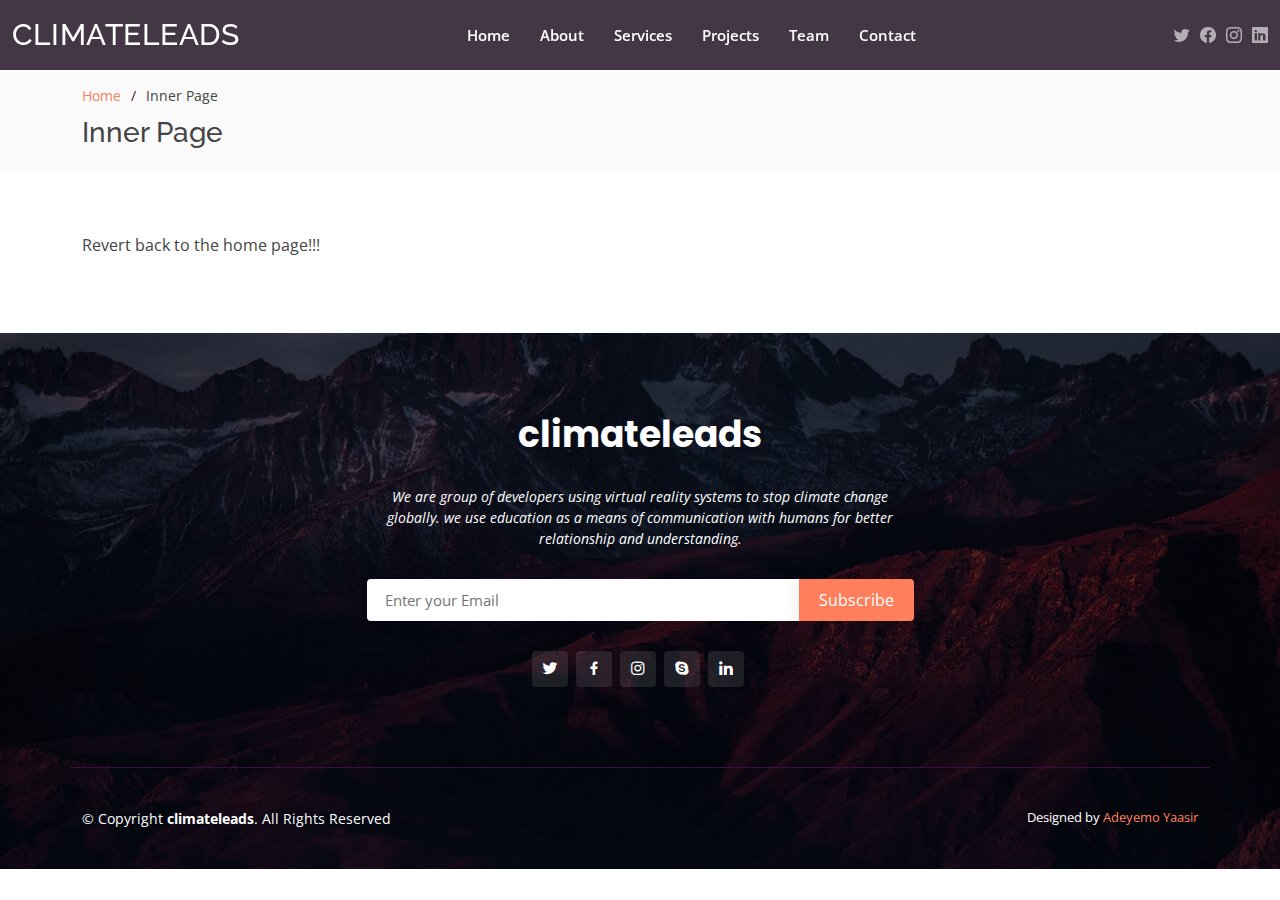
<file: inner-page.html>
<!DOCTYPE html>
<html lang="en">

<head>
  <meta charset="utf-8">
  <meta content="width=device-width, initial-scale=1.0" name="viewport">

  <title>climateleads</title>
  <meta content="" name="description">
  <meta content="" name="keywords">

  <!-- Favicons -->
  <link href="assets/img/favicon.png" rel="icon">
  <link href="assets/img/apple-touch-icon.png" rel="apple-touch-icon">

  <!-- Google Fonts -->
  <link href="https://fonts.googleapis.com/css?family=Open+Sans:300,300i,400,400i,600,600i,700,700i|Raleway:300,300i,400,400i,500,500i,600,600i,700,700i|Poppins:300,300i,400,400i,500,500i,600,600i,700,700i" rel="stylesheet">

  <!-- Vendor CSS Files -->
  <link href="assets/vendor/bootstrap/css/bootstrap.min.css" rel="stylesheet">
  <link href="assets/vendor/bootstrap-icons/bootstrap-icons.css" rel="stylesheet">
  <link href="assets/vendor/boxicons/css/boxicons.min.css" rel="stylesheet">
  <link href="assets/vendor/glightbox/css/glightbox.min.css" rel="stylesheet">
  <link href="assets/vendor/remixicon/remixicon.css" rel="stylesheet">
  <link href="assets/vendor/swiper/swiper-bundle.min.css" rel="stylesheet">

  <!-- Template Main CSS File -->
  <link href="assets/css/style.css" rel="stylesheet">

</head>

<body>

  <!-- ======= Header ======= -->
  <header id="header" class="d-flex align-items-center header-inner-pages">
    <div class="container-fluid d-flex align-items-center justify-content-lg-between">

      <h1 class="logo me-auto me-lg-0"><a href="index.html">climateleads</a></h1>
      <!-- Uncomment below if you prefer to use an image logo -->
      <!-- <a href="index.html" class="logo me-auto me-lg-0"><img src="assets/img/logo.png" alt="" class="img-fluid"></a>-->

      <nav id="navbar" class="navbar order-last order-lg-0">
        <ul>
          <li><a class="nav-link scrollto " href="#hero">Home</a></li>
          <li><a class="nav-link scrollto" href="#about">About</a></li>
          <li><a class="nav-link scrollto" href="#services">Services</a></li>
          <li><a class="nav-link scrollto " href="#portfolio">Projects</a></li>
          <li><a class="nav-link scrollto" href="#team">Team</a></li>
          <li><a class="nav-link scrollto" href="#contact">Contact</a></li>
        </ul>
        <i class="bi bi-list mobile-nav-toggle"></i>
      </nav><!-- .navbar -->

      <div class="header-social-links d-flex align-items-center">
        <a href="#" class="twitter"><i class="bi bi-twitter"></i></a>
        <a href="#" class="facebook"><i class="bi bi-facebook"></i></a>
        <a href="#" class="instagram"><i class="bi bi-instagram"></i></a>
        <a href="#" class="linkedin"><i class="bi bi-linkedin"></i></i></a>
      </div>

    </div>
  </header><!-- End Header -->

  <main id="main">

    <!-- ======= Breadcrumbs ======= -->
    <section id="breadcrumbs" class="breadcrumbs">
      <div class="container">

        <ol>
          <li><a href="index.html">Home</a></li>
          <li>Inner Page</li>
        </ol>
        <h2>Inner Page</h2>

      </div>
    </section><!-- End Breadcrumbs -->

    <section class="inner-page">
      <div class="container">
        <p>
          Revert back to the home page!!!
        </p>
      </div>
    </section>

  </main><!-- End #main -->

  <!-- ======= Footer ======= -->
  <footer id="footer">

    <div class="footer-top">

      <div class="container">

        <div class="row  justify-content-center">
          <div class="col-lg-6">
            <h3>climateleads</h3>
            <p>We are group of developers using virtual reality systems to stop climate change globally. we use education as a means of communication with humans for better relationship and understanding.</p>
          </div>
        </div>

        <div class="row footer-newsletter justify-content-center">
          <div class="col-lg-6">
            <form action="" method="post">
              <input type="email" name="email" placeholder="Enter your Email"><input type="submit" value="Subscribe">
            </form>
          </div>
        </div>

        <div class="social-links">
          <a href="#" class="twitter"><i class="bx bxl-twitter"></i></a>
          <a href="#" class="facebook"><i class="bx bxl-facebook"></i></a>
          <a href="#" class="instagram"><i class="bx bxl-instagram"></i></a>
          <a href="#" class="google-plus"><i class="bx bxl-skype"></i></a>
          <a href="#" class="linkedin"><i class="bx bxl-linkedin"></i></a>
        </div>

      </div>
    </div>

    <div class="container footer-bottom clearfix">
      <div class="copyright">
        &copy; Copyright <strong><span>climateleads</span></strong>. All Rights Reserved
      </div>
      <div class="credits">

        Designed by <a href="">Adeyemo Yaasir</a>
      </div>
    </div>
  </footer><!-- End Footer -->

  <div id="preloader"></div>
  <a href="#" class="back-to-top d-flex align-items-center justify-content-center"><i class="bi bi-arrow-up-short"></i></a>

  <!-- Vendor JS Files -->
  <script src="assets/vendor/purecounter/purecounter_vanilla.js"></script>
  <script src="assets/vendor/bootstrap/js/bootstrap.bundle.min.js"></script>
  <script src="assets/vendor/glightbox/js/glightbox.min.js"></script>
  <script src="assets/vendor/isotope-layout/isotope.pkgd.min.js"></script>
  <script src="assets/vendor/swiper/swiper-bundle.min.js"></script>
  <script src="assets/vendor/php-email-form/validate.js"></script>

  <!-- Template Main JS File -->
  <script src="assets/js/main.js"></script>

</body>

</html>
</file>
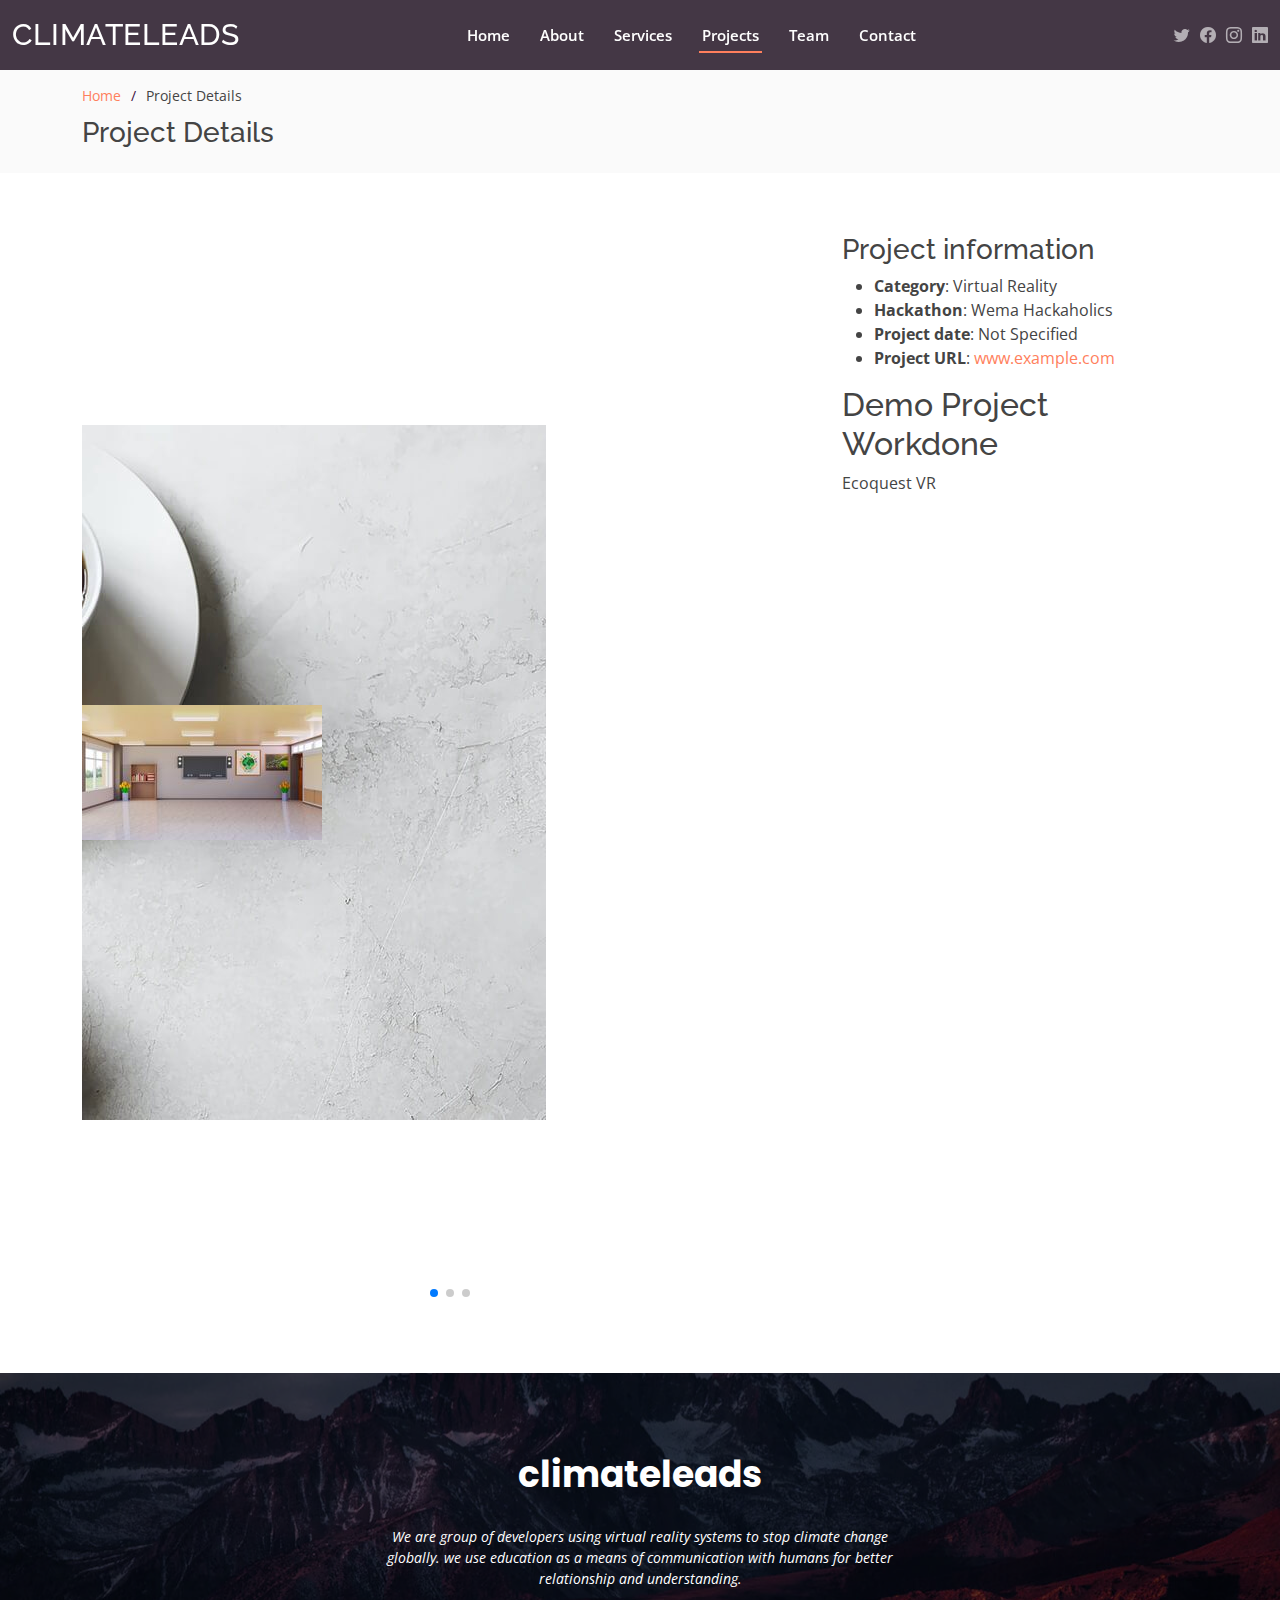
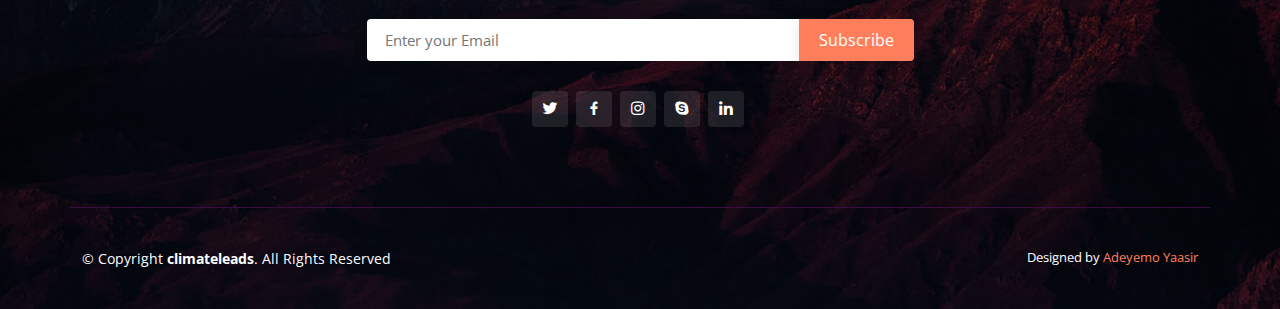
<file: portfolio-details.html>
<!DOCTYPE html>
<html lang="en">

<head>
  <meta charset="utf-8">
  <meta content="width=device-width, initial-scale=1.0" name="viewport">

  <title>climateleads</title>
  <meta content="" name="description">
  <meta content="" name="keywords">

  <!-- Favicons -->
  <link href="assets/img/favicon.png" rel="icon">
  <link href="assets/img/apple-touch-icon.png" rel="apple-touch-icon">

  <!-- Google Fonts -->
  <link href="https://fonts.googleapis.com/css?family=Open+Sans:300,300i,400,400i,600,600i,700,700i|Raleway:300,300i,400,400i,500,500i,600,600i,700,700i|Poppins:300,300i,400,400i,500,500i,600,600i,700,700i" rel="stylesheet">

  <!-- Vendor CSS Files -->
  <link href="assets/vendor/bootstrap/css/bootstrap.min.css" rel="stylesheet">
  <link href="assets/vendor/bootstrap-icons/bootstrap-icons.css" rel="stylesheet">
  <link href="assets/vendor/boxicons/css/boxicons.min.css" rel="stylesheet">
  <link href="assets/vendor/glightbox/css/glightbox.min.css" rel="stylesheet">
  <link href="assets/vendor/remixicon/remixicon.css" rel="stylesheet">
  <link href="assets/vendor/swiper/swiper-bundle.min.css" rel="stylesheet">

  <!-- Template Main CSS File -->
  <link href="assets/css/style.css" rel="stylesheet">

</head>

<body>

  <!-- ======= Header ======= -->
  <header id="header" class="d-flex align-items-center header-inner-pages">
    <div class="container-fluid d-flex align-items-center justify-content-lg-between">

      <h1 class="logo me-auto me-lg-0"><a href="index.html">climateleads</a></h1>
      <!-- Uncomment below if you prefer to use an image logo -->
      <!-- <a href="index.html" class="logo me-auto me-lg-0"><img src="assets/img/logo.png" alt="" class="img-fluid"></a>-->

      <nav id="navbar" class="navbar order-last order-lg-0">
        <ul>
          <li><a class="nav-link scrollto " href="#hero">Home</a></li>
          <li><a class="nav-link scrollto" href="#about">About</a></li>
          <li><a class="nav-link scrollto" href="#services">Services</a></li>
          <li><a class="nav-link scrollto active" href="#portfolio">Projects</a></li>
          <li><a class="nav-link scrollto" href="#team">Team</a></li>
          <li><a class="nav-link scrollto" href="#contact">Contact</a></li>
        </ul>
        <i class="bi bi-list mobile-nav-toggle"></i>
      </nav><!-- .navbar -->

      <div class="header-social-links d-flex align-items-center">
        <a href="#" class="twitter"><i class="bi bi-twitter"></i></a>
        <a href="#" class="facebook"><i class="bi bi-facebook"></i></a>
        <a href="#" class="instagram"><i class="bi bi-instagram"></i></a>
        <a href="#" class="linkedin"><i class="bi bi-linkedin"></i></i></a>
      </div>

    </div>
  </header><!-- End Header -->

  <main id="main">

    <!-- ======= Breadcrumbs ======= -->
    <section id="breadcrumbs" class="breadcrumbs">
      <div class="container">

        <ol>
          <li><a href="index.html">Home</a></li>
          <li>Project Details</li>
        </ol>
        <h2>Project Details</h2>

      </div>
    </section><!-- End Breadcrumbs -->

    <!-- ======= Portfolio Details Section ======= -->
    <section id="portfolio-details" class="portfolio-details">
      <div class="container">

        <div class="row gy-4">

          <div class="col-lg-8">
            <div class="portfolio-details-slider swiper">
              <div class="swiper-wrapper align-items-center">

                <div class="swiper-slide">
                  <img src="assets/img/portfolio/portfolio-details-1.jpg" alt="">
                </div>

                <div class="swiper-slide">
                  <img src="assets/img/portfolio/portfolio-details-2.jpg" alt="">
                </div>

                <div class="swiper-slide">
                  <img src="assets/img/portfolio/portfolio-details-3.jpg" alt="">
                </div>

              </div>
              <div class="swiper-pagination"></div>
            </div>
          </div>

          <div class="col-lg-4">
            <div class="portfolio-info">
              <h3>Project information</h3>
              <ul>
                <li><strong>Category</strong>: Virtual Reality</li>
                <li><strong>Hackathon</strong>: Wema Hackaholics</li>
                <li><strong>Project date</strong>: Not Specified</li>
                <li><strong>Project URL</strong>: <a href="#">www.example.com</a></li>
              </ul>
            </div>
            <div class="portfolio-description">
              <h2>Demo Project Workdone</h2>
              <p>
                Ecoquest VR
              </p>
            </div>
          </div>

        </div>

      </div>
    </section><!-- End Portfolio Details Section -->

  </main><!-- End #main -->

  <!-- ======= Footer ======= -->
  <footer id="footer">

    <div class="footer-top">

      <div class="container">

        <div class="row  justify-content-center">
          <div class="col-lg-6">
            <h3>climateleads</h3>
            <p>We are group of developers using virtual reality systems to stop climate change globally. we use education as a means of communication with humans for better relationship and understanding.</p>
          </div>
        </div>

        <div class="row footer-newsletter justify-content-center">
          <div class="col-lg-6">
            <form action="" method="post">
              <input type="email" name="email" placeholder="Enter your Email"><input type="submit" value="Subscribe">
            </form>
          </div>
        </div>

        <div class="social-links">
          <a href="#" class="twitter"><i class="bx bxl-twitter"></i></a>
          <a href="#" class="facebook"><i class="bx bxl-facebook"></i></a>
          <a href="#" class="instagram"><i class="bx bxl-instagram"></i></a>
          <a href="#" class="google-plus"><i class="bx bxl-skype"></i></a>
          <a href="#" class="linkedin"><i class="bx bxl-linkedin"></i></a>
        </div>

      </div>
    </div>

    <div class="container footer-bottom clearfix">
      <div class="copyright">
        &copy; Copyright <strong><span>climateleads</span></strong>. All Rights Reserved
      </div>
      <div class="credits">
        
        Designed by <a href="#">Adeyemo Yaasir</a>
      </div>
    </div>
  </footer><!-- End Footer -->

  <div id="preloader"></div>
  <a href="#" class="back-to-top d-flex align-items-center justify-content-center"><i class="bi bi-arrow-up-short"></i></a>

  <!-- Vendor JS Files -->
  <script src="assets/vendor/purecounter/purecounter_vanilla.js"></script>
  <script src="assets/vendor/bootstrap/js/bootstrap.bundle.min.js"></script>
  <script src="assets/vendor/glightbox/js/glightbox.min.js"></script>
  <script src="assets/vendor/isotope-layout/isotope.pkgd.min.js"></script>
  <script src="assets/vendor/swiper/swiper-bundle.min.js"></script>
  <script src="assets/vendor/php-email-form/validate.js"></script>

  <!-- Template Main JS File -->
  <script src="assets/js/main.js"></script>

</body>

</html>
</file>
<file: assets/css/style.css>
body {
  font-family: "Open Sans", sans-serif;
  color: #444444;
}

a {
  color: #ff7f5d;
  text-decoration: none;
}

a:hover {
  color: #ffa790;
  text-decoration: none;
}

h1,
h2,
h3,
h4,
h5,
h6 {
  font-family: "Raleway", sans-serif;
}

/*--------------------------------------------------------------
# Preloader
--------------------------------------------------------------*/
#preloader {
  position: fixed;
  top: 0;
  left: 0;
  right: 0;
  bottom: 0;
  z-index: 9999;
  overflow: hidden;
  background: #fff;
}

#preloader:before {
  content: "";
  position: fixed;
  top: calc(50% - 30px);
  left: calc(50% - 30px);
  border: 6px solid #ff7f5d;
  border-top-color: white;
  border-radius: 50%;
  width: 60px;
  height: 60px;
  animation: animate-preloader 1s linear infinite;
}

@keyframes animate-preloader {
  0% {
    transform: rotate(0deg);
  }

  100% {
    transform: rotate(360deg);
  }
}

/*--------------------------------------------------------------
# Back to top button
--------------------------------------------------------------*/
.back-to-top {
  position: fixed;
  visibility: hidden;
  opacity: 0;
  right: 15px;
  bottom: 15px;
  z-index: 996;
  background: #ff7f5d;
  width: 40px;
  height: 40px;
  border-radius: 4px;
  transition: all 0.4s;
}

.back-to-top i {
  font-size: 28px;
  color: #fff;
  line-height: 0;
}

.back-to-top:hover {
  background: #ff9f86;
  color: #fff;
}

.back-to-top.active {
  visibility: visible;
  opacity: 1;
}

/*--------------------------------------------------------------
# Header
--------------------------------------------------------------*/
#header {
  background: rgba(21, 5, 23, 0.25);
  transition: all 0.5s;
  z-index: 997;
  position: relative;
  height: 70px;
}

@media (max-width: 992px) {
  #header {
    height: 60px;
  }
}

#header.fixed-top,
#header.header-inner-pages {
  background: rgba(21, 5, 23, 0.8);
}

#header.fixed-top {
  position: fixed;
}

#header .logo {
  font-size: 30px;
  margin: 0;
  padding: 0;
  line-height: 1;
  font-weight: 500;
  letter-spacing: 0.5px;
  text-transform: uppercase;
}

#header .logo a {
  color: #fff;
}

#header .logo img {
  max-height: 40px;
}

.scrolled-offset {
  margin-top: 70px;
}

@media (max-width: 991px) {
  .scrolled-offset {
    margin-top: 60px;
  }
}

/*--------------------------------------------------------------
# Header Social Links
--------------------------------------------------------------*/
.header-social-links {
  padding-left: 20px;
}

.header-social-links a {
  color: rgba(255, 255, 255, 0.6);
  margin-left: 10px;
  display: inline-flex;
  align-items: center;
  justify-content: center;
  transition: 0.3s;
}

.header-social-links a i {
  line-height: 0;
}

.header-social-links a:hover {
  color: #fff;
}

@media (max-width: 768px) {
  .header-social-links {
    padding: 0 15px 0 0;
  }
}

/*--------------------------------------------------------------
# Navigation Menu
--------------------------------------------------------------*/
/**
* Desktop Navigation 
*/
.navbar {
  padding: 0;
}

.navbar ul {
  margin: 0;
  padding: 0;
  display: flex;
  list-style: none;
  align-items: center;
}

.navbar li {
  position: relative;
}

.navbar>ul>li {
  white-space: nowrap;
  padding: 10px 12px;
}

.navbar a,
.navbar a:focus {
  display: flex;
  align-items: center;
  justify-content: space-between;
  padding: 0 3px;
  font-size: 15px;
  font-weight: 600;
  white-space: nowrap;
  transition: 0.3s;
  color: white;
  position: relative;
}

.navbar a i,
.navbar a:focus i {
  font-size: 12px;
  line-height: 0;
  margin-left: 5px;
}

.navbar>ul>li>a:before {
  content: "";
  position: absolute;
  width: 100%;
  height: 2px;
  bottom: -7px;
  left: 0;
  background-color: #ff7f5d;
  visibility: hidden;
  width: 0px;
  transition: all 0.3s ease-in-out 0s;
}

.navbar a:hover:before,
.navbar li:hover>a:before,
.navbar .active:before {
  visibility: visible;
  width: 100%;
}

.navbar a:hover,
.navbar .active,
.navbar .active:focus,
.navbar li:hover>a {
  color: #fff;
}

.navbar .dropdown ul {
  display: block;
  position: absolute;
  left: 12px;
  top: calc(100% + 30px);
  margin: 0;
  padding: 10px 0;
  z-index: 99;
  opacity: 0;
  visibility: hidden;
  background: #fff;
  box-shadow: 0px 0px 30px rgba(127, 137, 161, 0.25);
  transition: 0.3s;
}

.navbar .dropdown ul li {
  min-width: 200px;
}

.navbar .dropdown ul a {
  padding: 10px 20px;
  font-size: 14px;
  text-transform: none;
  font-weight: 500;
  color: #150517;
}

.navbar .dropdown ul a i {
  font-size: 12px;
}

.navbar .dropdown ul a:hover,
.navbar .dropdown ul .active:hover,
.navbar .dropdown ul li:hover>a {
  color: #ff7f5d;
}

.navbar .dropdown:hover>ul {
  opacity: 1;
  top: 100%;
  visibility: visible;
}

.navbar .dropdown .dropdown ul {
  top: 0;
  left: calc(100% - 30px);
  visibility: hidden;
}

.navbar .dropdown .dropdown:hover>ul {
  opacity: 1;
  top: 0;
  left: 100%;
  visibility: visible;
}

@media (max-width: 1366px) {
  .navbar .dropdown .dropdown ul {
    left: -90%;
  }

  .navbar .dropdown .dropdown:hover>ul {
    left: -100%;
  }
}

/**
* Mobile Navigation 
*/
.mobile-nav-toggle {
  color: #fff;
  font-size: 28px;
  cursor: pointer;
  display: none;
  line-height: 0;
  transition: 0.5s;
}

@media (max-width: 991px) {
  .mobile-nav-toggle {
    display: block;
  }

  .navbar ul {
    display: none;
  }
}

.navbar-mobile {
  position: fixed;
  overflow: hidden;
  top: 0;
  right: 0;
  left: 0;
  bottom: 0;
  background: rgba(0, 0, 0, 0.9);
  transition: 0.3s;
  z-index: 999;
}

.navbar-mobile .mobile-nav-toggle {
  position: absolute;
  top: 15px;
  right: 15px;
}

.navbar-mobile ul {
  display: block;
  position: absolute;
  top: 55px;
  right: 15px;
  bottom: 15px;
  left: 15px;
  padding: 10px 0;
  background-color: #fff;
  overflow-y: auto;
  transition: 0.3s;
}

.navbar-mobile a,
.navbar-mobile a:focus {
  padding: 10px 20px;
  font-size: 15px;
  color: #150517;
}

.navbar-mobile>ul>li {
  padding: 0;
}

.navbar-mobile a:hover:before,
.navbar-mobile li:hover>a:before,
.navbar-mobile .active:before {
  visibility: hidden;
}

.navbar-mobile a:hover,
.navbar-mobile .active,
.navbar-mobile li:hover>a {
  color: #ff7f5d;
}

.navbar-mobile .getstarted,
.navbar-mobile .getstarted:focus {
  margin: 15px;
}

.navbar-mobile .dropdown ul {
  position: static;
  display: none;
  margin: 10px 20px;
  padding: 10px 0;
  z-index: 99;
  opacity: 1;
  visibility: visible;
  background: #fff;
  box-shadow: 0px 0px 30px rgba(127, 137, 161, 0.25);
}

.navbar-mobile .dropdown ul li {
  min-width: 200px;
}

.navbar-mobile .dropdown ul a {
  padding: 10px 20px;
}

.navbar-mobile .dropdown ul a i {
  font-size: 12px;
}

.navbar-mobile .dropdown ul a:hover,
.navbar-mobile .dropdown ul .active:hover,
.navbar-mobile .dropdown ul li:hover>a {
  color: #ff7f5d;
}

.navbar-mobile .dropdown>.dropdown-active {
  display: block;
}

/*--------------------------------------------------------------
# Hero Section
--------------------------------------------------------------*/
#hero {
  width: 100%;
  height: 100vh;
  background: url("../img/hero-bg.jfif") top center;
  background-size: cover;
  position: relative;
  margin-bottom: -70px;
}

@media (max-width: 992px) {
  #hero {
    margin-bottom: -60px;
  }
}

#hero:before {
  content: "";
  /* background: rgba(21, 5, 23, 0.5) linear-gradient(rgba(26, 0, 33, 0.5) 0%, rgba(26, 0, 33, 0.5) 5%, rgba(38, 6, 51, 0.5) 40%, rgba(147, 47, 69, 0.7) 76%, rgba(236, 97, 93, 0.7) 94%, rgba(236, 97, 93, 0.5) 100%) repeat scroll 0% 0%; */
  position: absolute;
  bottom: 0;
  top: 0;
  left: 0;
  right: 0;
}

#hero .hero-container {
  position: absolute;
  bottom: 0;
  top: 0;
  left: 15px;
  right: 15px;
  display: flex;
  justify-content: center;
  align-items: center;
  flex-direction: column;
  text-align: center;
}

#hero h1 {
  margin: 0;
  font-size: 40px;
  font-weight: 700;
  line-height: 56px;
  text-transform: uppercase;
  color: red;
}

#hero h2 {
  color: #eee;
  margin: 15px 0 0 0;
  font-size: 24px;
}

#hero .btn-get-started {
  font-family: "Raleway", sans-serif;
  font-weight: 500;
  font-size: 16px;
  letter-spacing: 1px;
  display: inline-block;
  padding: 10px 40px;
  border-radius: 4px;
  transition: 0.5s;
  margin-top: 30px;
  border: 2px solid #fff;
  color: #fff;
}

#hero .btn-get-started:hover {
  background: #ff7f5d;
  border: 2px solid #ff7f5d;
}

@media (min-width: 1024px) {
  #hero {
    background-attachment: fixed;
  }
}

@media (max-width: 768px) {
  #hero h1 {
    font-size: 30px;
    line-height: 36px;
  }

  #hero h2 {
    font-size: 18px;
    line-height: 24px;
  }
}

/*--------------------------------------------------------------
# Sections General
--------------------------------------------------------------*/
section {
  padding: 60px 0;
  overflow: hidden;
}

.section-bg {
  background-color: #fafafa;
}

.section-title {
  text-align: center;
  padding-bottom: 30px;
}

.section-title h2 {
  font-size: 32px;
  font-weight: 700;
  margin-bottom: 20px;
  padding-bottom: 20px;
  position: relative;
}

.section-title h2::after {
  content: "";
  position: absolute;
  display: block;
  width: 50px;
  height: 3px;
  background: #ff7f5d;
  bottom: 0;
  left: calc(50% - 25px);
}

.section-title p {
  margin-bottom: 0;
  color: #919191;
  font-size: 14px;
}

/*--------------------------------------------------------------
# About
--------------------------------------------------------------*/
.about .content h3 {
  font-weight: 600;
  font-size: 26px;
}

.about .content ul {
  list-style: none;
  padding: 0;
}

.about .content ul li {
  padding-left: 28px;
  position: relative;
}

.about .content ul li+li {
  margin-top: 10px;
}

.about .content ul i {
  position: absolute;
  left: 0;
  top: 2px;
  font-size: 20px;
  color: #ff7f5d;
  line-height: 1;
}

.about .content p:last-child {
  margin-bottom: 0;
}

.about .content .btn-learn-more {
  font-family: "Raleway", sans-serif;
  font-weight: 600;
  font-size: 14px;
  letter-spacing: 1px;
  display: inline-block;
  padding: 12px 32px;
  border-radius: 5px;
  transition: 0.3s;
  line-height: 1;
  color: #ff7f5d;
  animation-delay: 0.8s;
  margin-top: 6px;
  border: 2px solid #ff7f5d;
}

.about .content .btn-learn-more:hover {
  background: #ff7f5d;
  color: #fff;
  text-decoration: none;
}

/*--------------------------------------------------------------
# Counts
--------------------------------------------------------------*/
.counts {
  padding: 0;
}

.counts .counters span {
  font-size: 48px;
  display: block;
  color: #ff7f5d;
}

.counts .counters p {
  padding: 0;
  margin: 0 0 20px 0;
  font-family: "Raleway", sans-serif;
  font-size: 14px;
}

/*--------------------------------------------------------------
# Our Values
--------------------------------------------------------------*/
.our-values .card {
  border: 0;
  padding: 160px 20px 20px 20px;
  position: relative;
  width: 100%;
  background-size: cover;
  background-repeat: no-repeat;
  background-position: center center;
}

.our-values .card-body {
  z-index: 10;
  background: rgba(255, 255, 255, 0.9);
  padding: 15px 30px;
  box-shadow: 0px 2px 15px rgba(0, 0, 0, 0.1);
  transition: 0.3s;
  transition: ease-in-out 0.4s;
  border-radius: 5px;
}

.our-values .card-title {
  font-weight: 700;
  text-align: center;
  margin-bottom: 15px;
}

.our-values .card-title a {
  color: #150517;
}

.our-values .card-text {
  color: #5e5e5e;
}

.our-values .read-more a {
  color: #777777;
  text-transform: uppercase;
  font-weight: 600;
  font-size: 12px;
  transition: 0.4s;
}

.our-values .read-more a:hover {
  text-decoration: underline;
}

.our-values .card:hover .card-body {
  background: #ff7f5d;
}

.our-values .card:hover .read-more a,
.our-values .card:hover .card-title,
.our-values .card:hover .card-title a,
.our-values .card:hover .card-text {
  color: #fff;
}

/*--------------------------------------------------------------
# Clients
--------------------------------------------------------------*/
.clients {
  padding: 15px 0;
  text-align: center;
}

.clients img {
  max-width: 45%;
  transition: all 0.4s ease-in-out;
  display: inline-block;
  padding: 15px 0;
  filter: grayscale(100);
}

.clients img:hover {
  filter: none;
  transform: scale(1.15);
}

@media (max-width: 768px) {
  .clients img {
    max-width: 40%;
  }
}

/*--------------------------------------------------------------
# Services
--------------------------------------------------------------*/
.services .icon-box {
  padding: 30px;
  position: relative;
  overflow: hidden;
  border-radius: 10px;
  background: #fff;
  box-shadow: 0 10px 29px 0 rgba(68, 88, 144, 0.1);
  transition: all 0.3s ease-in-out;
  height: 100%;
}

.services .icon-box:hover {
  transform: translateY(-5px);
}

.services .icon {
  position: absolute;
  left: -20px;
  top: calc(50% - 30px);
}

.services .icon i {
  font-size: 64px;
  line-height: 1;
  transition: 0.5s;
}

.services .title {
  margin-left: 40px;
  font-weight: 700;
  margin-bottom: 15px;
  font-size: 18px;
}

.services .title a {
  color: #111;
}

.services .icon-box:hover .title a {
  color: #ff7f5d;
}

.services .description {
  font-size: 14px;
  margin-left: 40px;
  line-height: 24px;
  margin-bottom: 0;
}

/*--------------------------------------------------------------
# Testimonials
--------------------------------------------------------------*/
.testimonials .testimonials-carousel,
.testimonials .testimonials-slider {
  overflow: hidden;
}

.testimonials .testimonial-item {
  box-sizing: content-box;
  min-height: 320px;
}

.testimonials .testimonial-item .testimonial-img {
  width: 90px;
  border-radius: 50%;
  margin: -40px 0 0 40px;
  position: relative;
  z-index: 2;
  border: 6px solid #fff;
}

.testimonials .testimonial-item h3 {
  font-size: 18px;
  font-weight: bold;
  margin: 10px 0 5px 45px;
  color: #111;
}

.testimonials .testimonial-item h4 {
  font-size: 14px;
  color: #999;
  margin: 0 0 0 45px;
}

.testimonials .testimonial-item .quote-icon-left,
.testimonials .testimonial-item .quote-icon-right {
  color: #ffbbaa;
  font-size: 26px;
}

.testimonials .testimonial-item .quote-icon-left {
  display: inline-block;
  left: -5px;
  position: relative;
}

.testimonials .testimonial-item .quote-icon-right {
  display: inline-block;
  right: -5px;
  position: relative;
  top: 10px;
}

.testimonials .testimonial-item p {
  font-style: italic;
  margin: 0 15px 0 15px;
  padding: 20px 20px 60px 20px;
  background: #fff;
  position: relative;
  border-radius: 6px;
  position: relative;
  z-index: 1;
}

.testimonials .swiper-pagination {
  margin-top: 20px;
  position: relative;
}

.testimonials .swiper-pagination .swiper-pagination-bullet {
  width: 12px;
  height: 12px;
  background-color: #fff;
  opacity: 1;
  border: 1px solid #ff7f5d;
}

.testimonials .swiper-pagination .swiper-pagination-bullet-active {
  background-color: #ff7f5d;
}

/*--------------------------------------------------------------
# Cta
--------------------------------------------------------------*/
.cta {
  background: #280a2c;
  background-size: cover;
  padding: 60px 0;
}

.cta h3 {
  color: #fff;
  font-size: 28px;
  font-weight: 700;
}

.cta p {
  color: #fff;
}

.cta .cta-btn {
  font-family: "Raleway", sans-serif;
  font-weight: 500;
  font-size: 14px;
  letter-spacing: 1px;
  display: inline-block;
  padding: 10px 35px;
  border-radius: 4px;
  transition: 0.5s;
  margin-top: 10px;
  border: 2px solid #fff;
  color: #fff;
}

.cta .cta-btn:hover {
  background: #ff7f5d;
  border: 2px solid #ff7f5d;
}

/*--------------------------------------------------------------
# Portfolio
--------------------------------------------------------------*/

/* .portfolio #portfolio-flters {
  list-style: none;
  margin-bottom: 20px;
}

.portfolio #portfolio-flters li {
  cursor: pointer;
  display: inline-block;
  margin: 0 15px 10px 15px;
  font-size: 16px;
  font-weight: 600;
  line-height: 1;
  text-transform: uppercase;
  color: #444444;
  transition: all 0.3s ease-in-out;
}

.portfolio #portfolio-flters li:hover,
.portfolio #portfolio-flters li.filter-active {
  color: #ff7f5d;
}

.portfolio #portfolio-flters li.filter-active::before,
.portfolio #portfolio-flters li.filter-active::after {
  color: #ff7f5d;
}

.portfolio .portfolio-item {
  margin-bottom: 30px;
}

.portfolio .portfolio-item .portfolio-img {
  overflow: hidden;
}

.portfolio .portfolio-item .portfolio-img img {
  transition: all 0.5s ease-in-out;
}

.portfolio .portfolio-item .portfolio-info {
  opacity: 0;
  position: absolute;
  left: 15px;
  bottom: 0;
  z-index: 3;
  right: 15px;
  transition: all ease-in-out 0.3s;
  background: rgba(0, 0, 0, 0.5);
  padding: 10px 15px;
}

.portfolio .portfolio-item .portfolio-info h4 {
  font-size: 18px;
  color: #fff;
  font-weight: 600;
  color: #fff;
  margin-bottom: 0px;
}

.portfolio .portfolio-item .portfolio-info p {
  color: white;
  font-size: 14px;
  margin-bottom: 0;
}

.portfolio .portfolio-item .portfolio-info .preview-link,
.portfolio .portfolio-item .portfolio-info .details-link {
  position: absolute;
  right: 40px;
  font-size: 24px;
  top: calc(50% - 18px);
  color: #fff;
  transition: 0.3s;
}

.portfolio .portfolio-item .portfolio-info .preview-link:hover,
.portfolio .portfolio-item .portfolio-info .details-link:hover {
  color: #ff7f5d;
}

.portfolio .portfolio-item .portfolio-info .details-link {
  right: 10px;
}

.portfolio .portfolio-item:hover .portfolio-img img {
  transform: scale(1.2);
}

.portfolio .portfolio-item:hover .portfolio-info {
  opacity: 1;
}

/*--------------------------------------------------------------
# Portfolio Details
--------------------------------------------------------------*/
/* .portfolio-details {
  padding-top: 40px;
}

.portfolio-details .portfolio-details-slider img {
  width: 100%;
}

.portfolio-details .portfolio-details-slider .swiper-pagination {
  margin-top: 20px;
  position: relative;
}

.portfolio-details .portfolio-details-slider .swiper-pagination .swiper-pagination-bullet {
  width: 12px;
  height: 12px;
  background-color: #fff;
  opacity: 1;
  border: 1px solid #ff7f5d;
}

.portfolio-details .portfolio-details-slider .swiper-pagination .swiper-pagination-bullet-active {
  background-color: #ff7f5d;
}

.portfolio-details .portfolio-info {
  padding: 30px;
  box-shadow: 0px 0 30px rgba(21, 5, 23, 0.08);
}

.portfolio-details .portfolio-info h3 {
  font-size: 22px;
  font-weight: 700;
  margin-bottom: 20px;
  padding-bottom: 20px;
  border-bottom: 1px solid #eee;
}

.portfolio-details .portfolio-info ul {
  list-style: none;
  padding: 0;
  font-size: 15px;
}

.portfolio-details .portfolio-info ul li+li {
  margin-top: 10px;
}

.portfolio-details .portfolio-description {
  padding-top: 30px;
}

.portfolio-details .portfolio-description h2 {
  font-size: 26px;
  font-weight: 700;
  margin-bottom: 20px;
}

.portfolio-details .portfolio-description p {
  padding: 0;
} */ */

/*--------------------------------------------------------------
# Team
--------------------------------------------------------------*/
.team .member {
  margin-bottom: 20px;
  overflow: hidden;
  border-radius: 4px;
  background: #fff;
  box-shadow: 0 0 15px rgba(0, 0, 0, 0.05);

}

.team .member .member-img {
  position: relative;
  overflow: hidden;
}

.team .member .social {
  position: absolute;
  left: 0;
  bottom: 30px;
  right: 0;
  opacity: 0;
  transition: ease-in-out 0.3s;
  display: flex;
  justify-content: center;
  align-items: center;
}

.team .member .social a {
  transition: color 0.3s;
  color: #150517;
  margin: 0 3px;
  border-radius: 4px;
  width: 36px;
  height: 36px;
  background: rgba(255, 127, 93, 0.8);
  display: flex;
  justify-content: center;
  align-items: center;
  transition: ease-in-out 0.3s;
  color: #fff;
}

.team .member .social a i {
  line-height: 0;
}

.team .member .social a:hover {
  background: #ff7f5d;
}

.team .member .social i {
  font-size: 18px;
}

.team .member .member-info {
  padding: 25px 15px;
}

.team .member .member-info h4 {
  font-weight: 700;
  margin-bottom: 5px;
  font-size: 18px;
  color: #150517;
}

.team .member .member-info span {
  display: block;
  font-size: 13px;
  font-weight: 400;
  color: #aaaaaa;
}

.team .member .member-info p {
  font-style: italic;
  font-size: 14px;
  line-height: 26px;
  color: #777777;
}

.team .member:hover .social {
  opacity: 1;
  bottom: 15px;
}

/*--------------------------------------------------------------
# Pricing
--------------------------------------------------------------*/
.pricing .box {
  padding: 20px;
  background: #fff;
  text-align: center;
  box-shadow: 0px 0px 4px rgba(0, 0, 0, 0.12);
  border-radius: 5px;
  position: relative;
  overflow: hidden;
}

.pricing h3 {
  font-weight: 400;
  margin: -20px -20px 20px -20px;
  padding: 20px 15px;
  font-size: 16px;
  font-weight: 600;
  color: #777777;
  background: #f8f8f8;
}

.pricing h4 {
  font-size: 36px;
  color: #ff7f5d;
  font-weight: 600;
  font-family: "Poppins", sans-serif;
  margin-bottom: 20px;
}

.pricing h4 sup {
  font-size: 20px;
  top: -15px;
  left: -3px;
}

.pricing h4 span {
  color: #bababa;
  font-size: 16px;
  font-weight: 300;
}

.pricing ul {
  padding: 0;
  list-style: none;
  color: #444444;
  text-align: center;
  line-height: 20px;
  font-size: 14px;
}

.pricing ul li {
  padding-bottom: 16px;
}

.pricing ul i {
  color: #ff7f5d;
  font-size: 18px;
  padding-right: 4px;
}

.pricing ul .na {
  color: #ccc;
  text-decoration: line-through;
}

.pricing .btn-wrap {
  margin: 20px -20px -20px -20px;
  padding: 20px 15px;
  background: #f8f8f8;
  text-align: center;
}

.pricing .btn-buy {
  background: #ff7f5d;
  display: inline-block;
  padding: 8px 35px 9px 35px;
  border-radius: 4px;
  color: #fff;
  transition: none;
  font-size: 14px;
  font-weight: 400;
  font-family: "Raleway", sans-serif;
  font-weight: 600;
  transition: 0.3s;
}

.pricing .btn-buy:hover {
  background: #ff9377;
}

.pricing .featured h3 {
  color: #fff;
  background: #ff7f5d;
}

.pricing .advanced {
  width: 200px;
  position: absolute;
  top: 18px;
  right: -68px;
  transform: rotate(45deg);
  z-index: 1;
  font-size: 14px;
  padding: 1px 0 3px 0;
  background: #ff7f5d;
  color: #fff;
}

/*--------------------------------------------------------------
# Frequently Asked Questions
--------------------------------------------------------------*/
.faq .faq-list {
  padding: 0 100px;
}

.faq .faq-list ul {
  padding: 0;
  list-style: none;
}

.faq .faq-list li+li {
  margin-top: 15px;
}

.faq .faq-list li {
  padding: 20px;
  background: #fff;
  border-radius: 4px;
  position: relative;
}

.faq .faq-list a {
  display: block;
  position: relative;
  font-family: "Poppins", sans-serif;
  font-size: 16px;
  line-height: 24px;
  font-weight: 500;
  padding: 0 30px;
  outline: none;
  cursor: pointer;
}

.faq .faq-list .icon-help {
  font-size: 24px;
  position: absolute;
  right: 0;
  left: 20px;
  color: #ffa790;
}

.faq .faq-list .icon-show,
.faq .faq-list .icon-close {
  font-size: 24px;
  position: absolute;
  right: 0;
  top: 0;
}

.faq .faq-list p {
  margin-bottom: 0;
  padding: 10px 0 0 0;
}

.faq .faq-list .icon-show {
  display: none;
}

.faq .faq-list a.collapsed {
  color: #343a40;
}

.faq .faq-list a.collapsed:hover {
  color: #ff7f5d;
}

.faq .faq-list a.collapsed .icon-show {
  display: inline-block;
}

.faq .faq-list a.collapsed .icon-close {
  display: none;
}

@media (max-width: 1200px) {
  .faq .faq-list {
    padding: 0;
  }
}

/*--------------------------------------------------------------
# Contact
--------------------------------------------------------------*/
.contact .info {
  width: 100%;
  background: #fff;
}

.contact .info i {
  font-size: 20px;
  color: #ff7f5d;
  float: left;
  width: 44px;
  height: 44px;
  background: #fff8f6;
  display: flex;
  justify-content: center;
  align-items: center;
  border-radius: 50px;
  transition: all 0.3s ease-in-out;
}

.contact .info h4 {
  padding: 0 0 0 60px;
  font-size: 22px;
  font-weight: 600;
  margin-bottom: 5px;
  color: #150517;
}

.contact .info p {
  padding: 0 0 0 60px;
  margin-bottom: 0;
  font-size: 14px;
  color: #62176b;
}

.contact .info .email,
.contact .info .phone {
  margin-top: 40px;
}

.contact .info .email:hover i,
.contact .info .address:hover i,
.contact .info .phone:hover i {
  background: #ff7f5d;
  color: #fff;
}

.contact .php-email-form {
  width: 100%;
  background: #fff;
}

.contact .php-email-form .form-group {
  padding-bottom: 8px;
}

.contact .php-email-form .error-message {
  display: none;
  color: #fff;
  background: #ed3c0d;
  text-align: left;
  padding: 15px;
  font-weight: 600;
}

.contact .php-email-form .error-message br+br {
  margin-top: 25px;
}

.contact .php-email-form .sent-message {
  display: none;
  color: #fff;
  background: #18d26e;
  text-align: center;
  padding: 15px;
  font-weight: 600;
}

.contact .php-email-form .loading {
  display: none;
  background: #fff;
  text-align: center;
  padding: 15px;
}

.contact .php-email-form .loading:before {
  content: "";
  display: inline-block;
  border-radius: 50%;
  width: 24px;
  height: 24px;
  margin: 0 10px -6px 0;
  border: 3px solid #18d26e;
  border-top-color: #eee;
  animation: animate-loading 1s linear infinite;
}

.contact .php-email-form input,
.contact .php-email-form textarea {
  border-radius: 4px;
  box-shadow: none;
  font-size: 14px;
}

.contact .php-email-form input:focus,
.contact .php-email-form textarea:focus {
  border-color: #ff7f5d;
}

.contact .php-email-form input {
  height: 44px;
}

.contact .php-email-form textarea {
  padding: 10px 12px;
}

.contact .php-email-form button[type=submit] {
  background: #ff7f5d;
  border: 0;
  padding: 10px 24px;
  color: #fff;
  transition: 0.4s;
  border-radius: 4px;
}

.contact .php-email-form button[type=submit]:hover {
  background: #ff9377;
}

@keyframes animate-loading {
  0% {
    transform: rotate(0deg);
  }

  100% {
    transform: rotate(360deg);
  }
}

/*--------------------------------------------------------------
# Breadcrumbs
--------------------------------------------------------------*/
.breadcrumbs {
  padding: 15px 0;
  background: #fafafa;
  min-height: 40px;
}

.breadcrumbs h2 {
  font-size: 28px;
  font-weight: 500;
}

.breadcrumbs ol {
  display: flex;
  flex-wrap: wrap;
  list-style: none;
  padding: 0 0 10px 0;
  margin: 0;
  font-size: 14px;
}

.breadcrumbs ol li+li {
  padding-left: 10px;
}

.breadcrumbs ol li+li::before {
  display: inline-block;
  padding-right: 10px;
  color: #3b0e41;
  content: "/";
}

/*--------------------------------------------------------------
# Footer
--------------------------------------------------------------*/
#footer {
  background: url("../img/footer-bg.jpg") center center no-repeat;
  color: #fff;
  font-size: 14px;
  position: relative;
}

#footer::before {
  content: "";
  position: absolute;
  left: 0;
  right: 0;
  top: 0;
  bottom: 0;
  background: rgba(2, 0, 2, 0.6);
  z-index: 1;
}

#footer .footer-top {
  position: relative;
  z-index: 2;
  text-align: center;
  padding: 80px 0;
}

#footer .footer-top h3 {
  font-size: 36px;
  font-weight: 700;
  color: #fff;
  position: relative;
  font-family: "Poppins", sans-serif;
  padding-bottom: 0;
  margin-bottom: 0;
}

#footer .footer-top p {
  font-size: 15;
  font-style: italic;
  margin: 30px 0 0 0;
  padding: 0;
}

#footer .footer-top .footer-newsletter {
  text-align: center;
  font-size: 15px;
  margin-top: 30px;
}

#footer .footer-top .footer-newsletter form {
  background: #fff;
  padding: 6px 10px;
  position: relative;
  border-radius: 4px;
  box-shadow: 0px 2px 15px rgba(0, 0, 0, 0.1);
  text-align: left;
}

#footer .footer-top .footer-newsletter form input[type=email] {
  border: 0;
  padding: 4px 8px;
  width: calc(100% - 100px);
}

#footer .footer-top .footer-newsletter form input[type=submit] {
  position: absolute;
  top: 0;
  right: -1px;
  bottom: 0;
  border: 0;
  background: none;
  font-size: 16px;
  padding: 0 20px;
  background: #ff7f5d;
  color: #fff;
  transition: 0.3s;
  border-radius: 0 4px 4px 0;
  box-shadow: 0px 2px 15px rgba(0, 0, 0, 0.1);
}

#footer .footer-top .footer-newsletter form input[type=submit]:hover {
  background: #ff9377;
}

#footer .footer-top .social-links {
  margin-top: 30px;
}

#footer .footer-top .social-links a {
  font-size: 18px;
  display: inline-block;
  background: rgba(255, 255, 255, 0.1);
  color: #fff;
  line-height: 1;
  padding: 8px 0;
  margin-right: 4px;
  border-radius: 4px;
  text-align: center;
  width: 36px;
  height: 36px;
  transition: 0.3s;
}

#footer .footer-top .social-links a:hover {
  background: #ff7f5d;
  color: #fff;
  text-decoration: none;
}

#footer .footer-bottom {
  border-top: 1px solid #3b0e41;
  z-index: 2;
  position: relative;
  padding-top: 40px;
  padding-bottom: 40px;
}

#footer .copyright {
  float: left;
}

#footer .credits {
  float: right;
  font-size: 13px;
}

@media (max-width: 768px) {

  #footer .copyright,
  #footer .credits {
    float: none;
    text-align: center;
  }

  #footer .credits {
    padding-top: 5px;
  }
}
</file>
